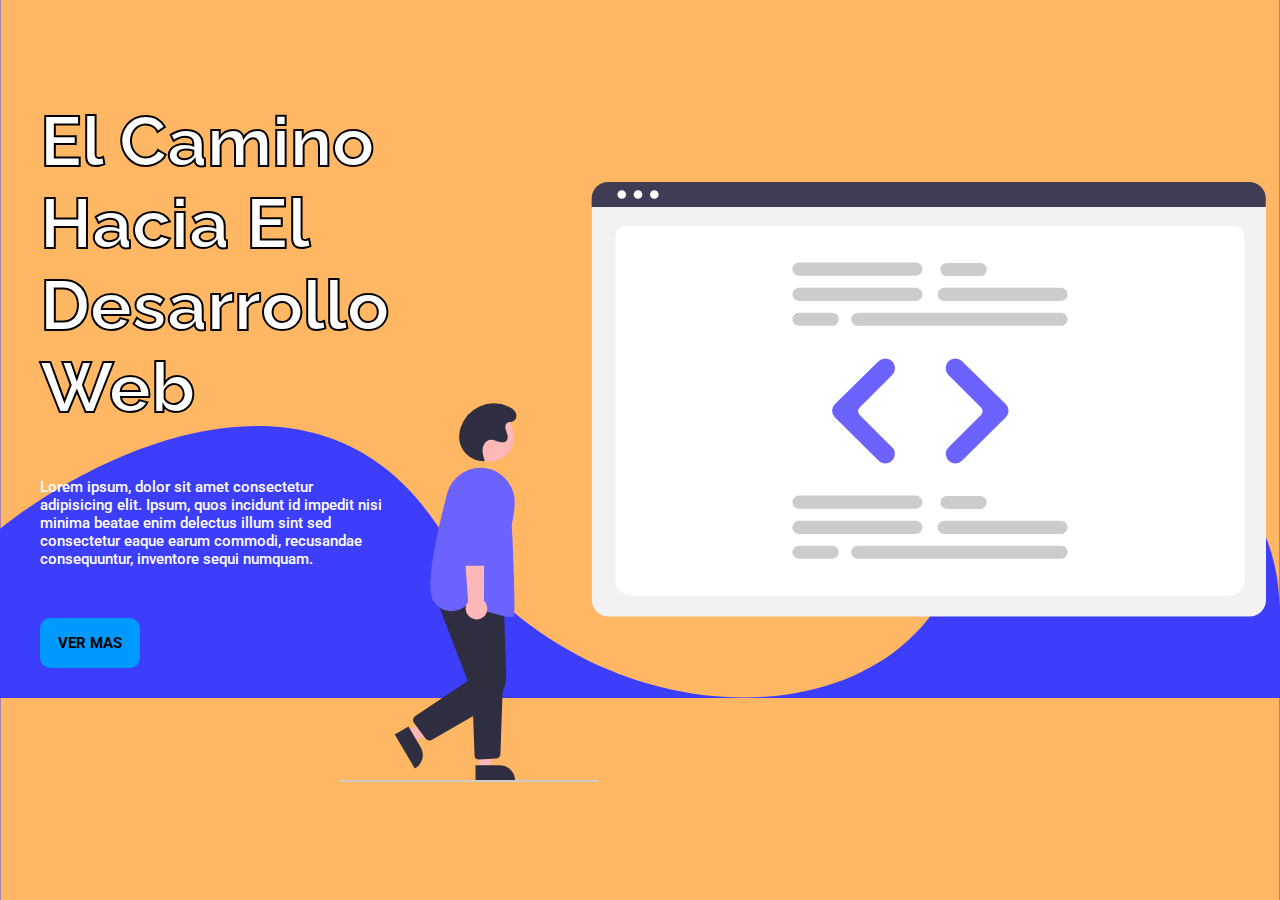
<file: index.html>
<!DOCTYPE html>
<html lang="es">

<head>
    <meta charset="UTF-8">
    <meta name="viewport" content="width=device-width, initial-scale=1.0">
    <link rel="stylesheet" href="index.css">
    <link rel="preconnect" href="https://fonts.googleapis.com">
    <link rel="preconnect" href="https://fonts.gstatic.com" crossorigin>
    <link href="https://fonts.googleapis.com/css2?family=Roboto:ital,wght@1,700&display=swap" rel="stylesheet">
    <link rel="preconnect" href="https://fonts.googleapis.com">
    <link rel="preconnect" href="https://fonts.gstatic.com" crossorigin>
    <link href="https://fonts.googleapis.com/css2?family=Raleway:ital,wght@0,700;1,700&display=swap" rel="stylesheet">


    <title>landing</title>
</head>

<body>
    <main>
        <div class="contenedor">
            <div class="textos">
                <h1 class="titulo">El Camino Hacia El Desarrollo Web</h1>
                <p class="subtitulo">Lorem ipsum, dolor sit amet consectetur adipisicing elit. Ipsum, quos incidunt id
                    impedit nisi minima beatae enim delectus illum sint sed consectetur eaque earum commodi, recusandae
                    consequuntur, inventore sequi numquam.</p>

                <button><a href="login.html"> VER MAS </a></button>

            </div>
            <div class="imagen">
                <img src="undraw_Code_review_re_woeb.svg" alt="" >
            </div>

        </div>
    </main>

</body>

</html>
</file>
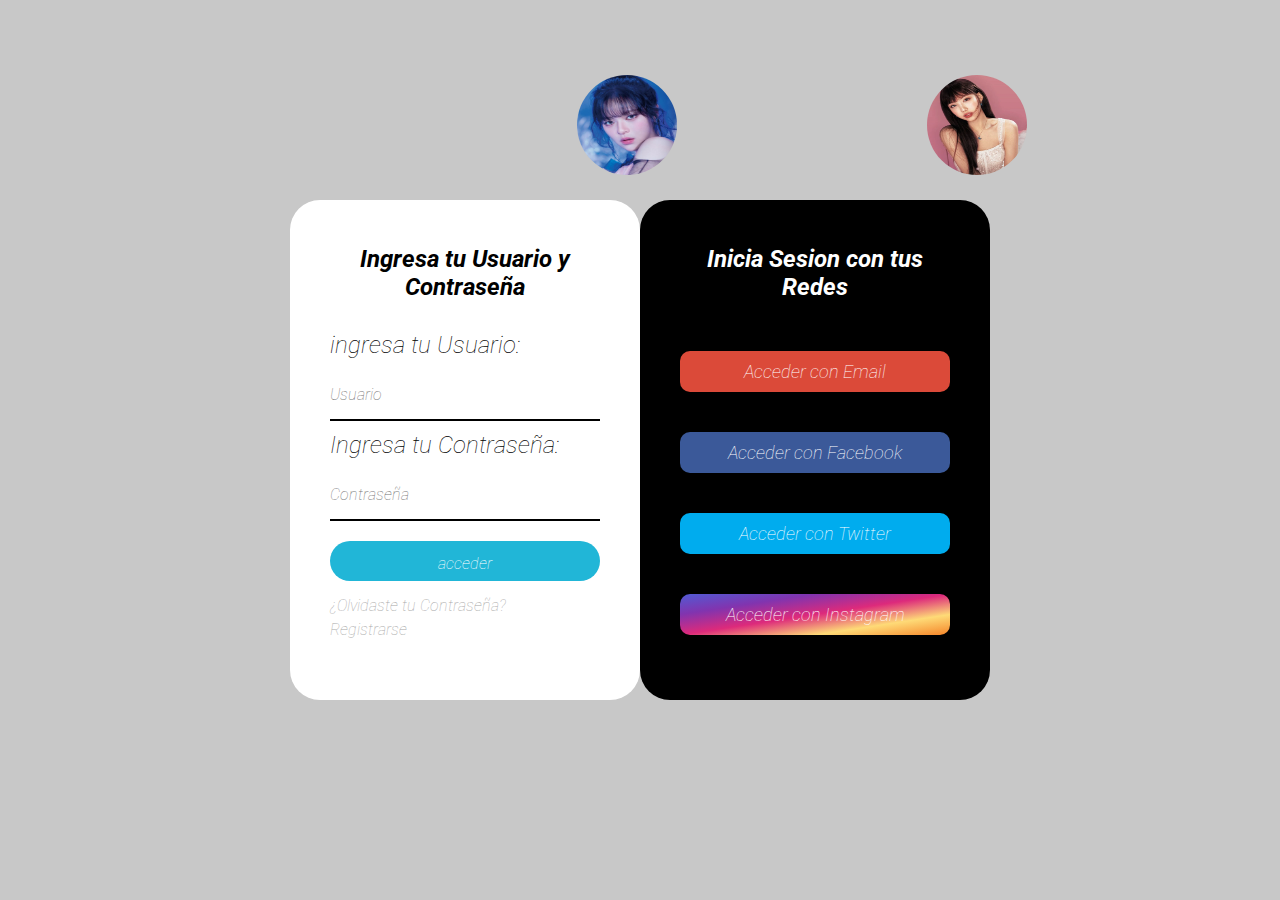
<file: login.html>
<!DOCTYPE html>
<html lang="en">

<head>
    <meta charset="UTF-8">
    <meta name="viewport" content="width=device-width, initial-scale=1.0">
    <link rel="stylesheet" href="https://use.fontawesome.com/releases/v5.8.1/css/all.css"
        integrity="sha384-50oBUHEmvpQ+1lW4y57PTFmhCaXp0ML5d60M1M7uH2+nqUivzIebhndOJK28anvf" crossorigin="anonymous">
    <link rel="stylesheet" href="login.css">
    <link rel="preconnect" href="https://fonts.googleapis.com">
    <link rel="preconnect" href="https://fonts.gstatic.com" crossorigin>
    <link
        href="https://fonts.googleapis.com/css2?family=Raleway:ital,wght@0,700;1,700&family=Roboto:wght@300&display=swap"
        rel="stylesheet">
    <title>login</title>
</head>

<body>
    <div class="container">
        <div class="container-lg">
            <div class="login">
                <img src="jeongyeon.JPG" alt="" class="jeongyeon">
                <h2 class="tittle">Ingresa tu Usuario y Contraseña</h2>
                <form action="">
                    <h2>ingresa tu Usuario:</h2>
                    <input type="text" placeholder="Usuario"> <!--placeholder es el nombre adebtro del input-->

                    <h2>Ingresa tu Contraseña:</h2>
                    <input type="password" placeholder="Contraseña">

                    <button class="access"><a href="index.html"> acceder </a></button>
                    <a href="#">¿Olvidaste tu Contraseña?</a>
                    <a href="registro.html">Registrarse</a>
                </form>
            </div>
            <div class="login-nt">
                <img src="nayeon.webp" alt="" class="nayeon">
                <h2 class="title">Inicia Sesion con tus Redes</h2>
                <div class="icons">
                    <button class="mail"><i class="fas fa-envelope"></i> Acceder con Email</button>
                    <!--para poner iconos-->
                    <button class="fb"><i class="fab fa-facebook-f"></i> Acceder con Facebook</button>
                    <button class="tw"><i class="fab fa-twitter"></i> Acceder con Twitter</button>
                    <button class="ig"><i class="fab fa-instagram"></i> Acceder con Instagram</button>
                </div>
            </div>
        </div>

    </div>
</body>

</html>
</file>
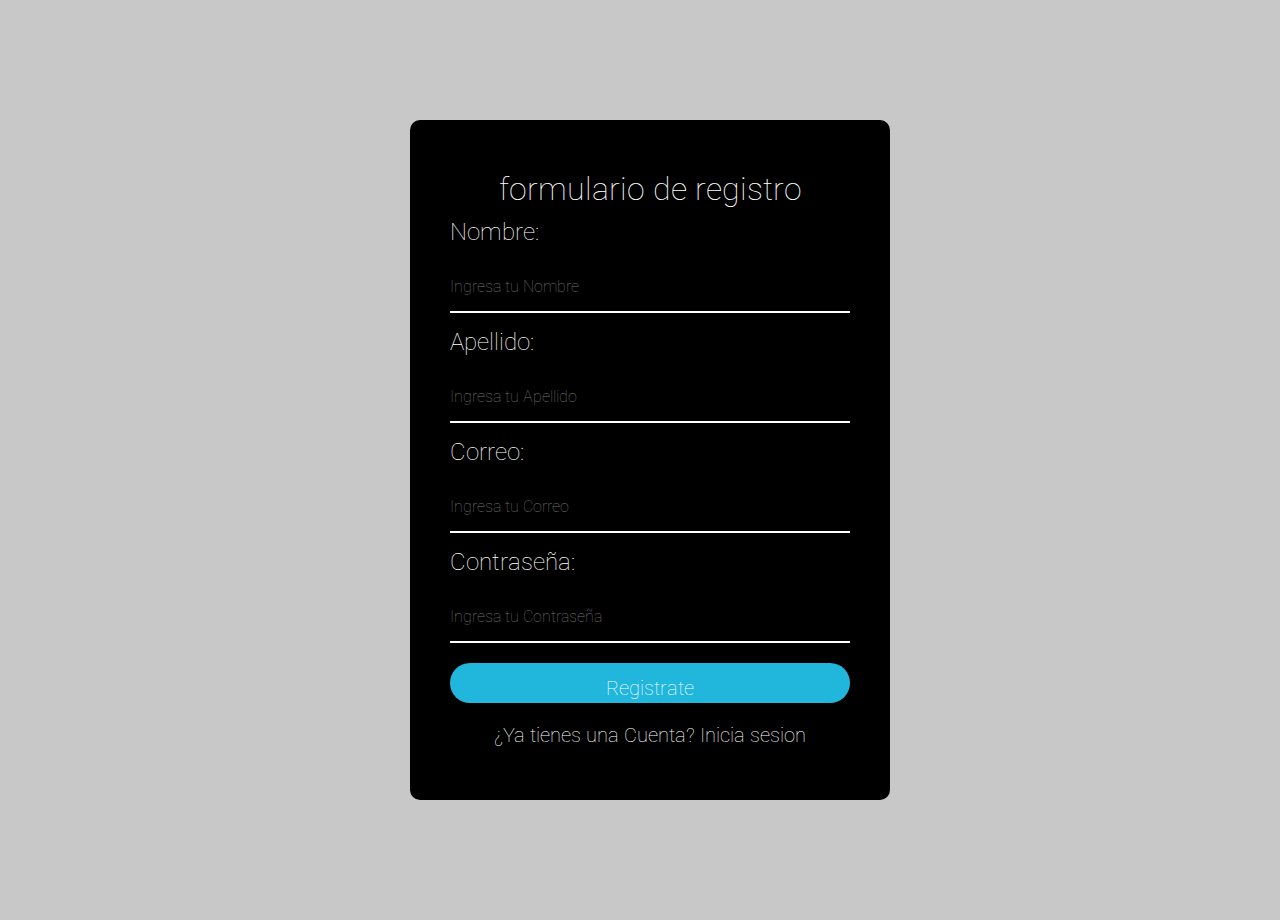
<file: registro.html>
<!DOCTYPE html>
<html lang="en">

<head>
    <meta charset="UTF-8">
    <meta name="viewport" content="width=device-width, initial-scale=1.0">
    <link rel="stylesheet" href="registro.css">
    <link rel="preconnect" href="https://fonts.googleapis.com">
    <link rel="preconnect" href="https://fonts.gstatic.com" crossorigin>
    <link href="https://fonts.googleapis.com/css2?family=Roboto:wght@100&display=swap" rel="stylesheet">
    <title>registro</title>
</head>

<body>
    <main>
        <div class="container">
            <form class="form">
                <h1>formulario de registro</h1>
                <h2>Nombre:</h2>
                <input type="text" placeholder="Ingresa tu Nombre">

                <h2>Apellido:</h2>
                <input type="text" placeholder="Ingresa tu Apellido">

                <h2>Correo:</h2>
                <input type="email" placeholder="Ingresa tu Correo">

                <h2>Contraseña:</h2>
                <input type="password" placeholder="Ingresa tu Contraseña">

                <button class="registrate"><a href="login.html">Registrate</a></button>
                <a href="login.html">¿Ya tienes una Cuenta? Inicia sesion</a>
            </form>
        </div>
    </main>
</body>

</html>
</file>
<file: index.css>
* {
    padding: 0;
    margin: 0;
    font-family: "Roboto", sans-serif;
}

body {
    background-image: url(Vector+1.svg);
    background-size: cover;
    background-color: rgb(61, 61, 252);
    background-position: right top;
    position: absolute;
}

.contenedor {
    position: relative;
    width: 100%;
    display: flex;
    align-items: center;  /*imagen y link de ver mas */
    align-content: center;

}

.textos {
    margin-left: 40px;
    z-index: 1;
    color: white;
}

.titulo {
    font-size: 70px;
    font-weight: bold;
    font-family: "Raleway", sans-serif;
    -webkit-text-stroke: 2px black;
    padding: 100px 0 50px 0;
}

.subtitulo {
    font-size: 15px;
    font-weight: 500;
    margin: 0 0 50px 0;
}

button{
    display: inline-block;  /* para poder modificaar su width y heigh*/
    width: 100px;
    height: 50px;
    border-radius: 10px;
    border-style: none;
    font-size: 15px;
    background-color: rgb(0, 153, 255);
}

button:hover{   /*para que se vea color cuando pasas el mouse*/
    background-color: rgb(8, 97, 230 , 0.9);
    text-decoration: underline;
}

button a {
    color: black;
    text-decoration: none;
    font-weight: bold;
}

.imagen {
   position: relative;
   top: 150px;
   right: 50px;
   z-index: 1;
}
</file>
<file: login.css>
* {
    padding: 0;
    margin: 0;
    font-family: "Roboto", sans-serif;
    font-weight: 100;
    font-style: italic;
}

body {
    height: 100%;
    background-color: rgba(138, 138, 138, 0.472);
}

.container {
    width: 100%;
    height: 100vh;
    display: flex;
    align-items: center;
    justify-content: center;
}

.container-lg {
    display: flex;
    width: 700px;
    height: auto;
    background-color: transparent;

}

.login {
    width: 400px;
    height: 500px;
    background-color: white;
    color: black;
    box-sizing: border-box;
    padding: 30px 40px;
    /* espacios de los costados*/
    border-radius: 30px;
    animation-name: border;
    animation-duration: 2s;
    animation-timing-function: ease-in-out;
    animation-fill-mode: forwards;
}

@keyframes border {
    0% {
        border-radius: 0%;
    }

    100% {
        border-top-left-radius: 20%;
        border-bottom-left-radius: 20%;
    }
}

.jeongyeon {
    position: absolute;
    top: 75px;
    left: 577px;
    width: 100px;
    height: 100px;
    border-radius: 50%;
}

.login .tittle {
    margin: 0;
    padding: 0;
    font-weight: bold;
    text-align: center;
    padding: 0 0 30px 0;
    margin-top: 15px;
    display: block;
}

.login h2 {
    margin: 0;
    padding: 0;
    font-weight: unset;
    display: block;
}

.login input {
    width: 100%;
    height: 50px;
    margin: 10px 0;
    border: none;
    border-color: transparent;
    color: black;
    border-bottom: black 2px solid;
    font-size: 16px;
}

.login button {
    width: 100%;
    height: 40px;
    margin: 10px 0;
    border: none;
    outline: none;
    color: black;
    background-color: rgb(33, 182, 215);
    font-size: 15px;
    border-radius: 25px;
}

.login button a {
    color: white;
    text-decoration: none;
    cursor: pointer;
}

.login .access:hover {
    background-color: rgb(33, 182, 219, 0.5);
    text-decoration: underline;
    cursor: pointer;
}

.login a {
    display: block;
    text-decoration: none;
    font-size: 16px;
    color: darkgrey;
    margin: 5px 0 0 0;
}

.login a:hover {
    color: black;
}

.login-nt {
    width: 400px;
    height: 500px;
    background-color: rgb(0, 0, 0);
    color: rgb(255, 255, 255);
    box-sizing: border-box;
    /* para no superar los bordes de la caja digamos*/
    padding: 30px 40px;
    border-radius: 30px;
    animation-name: border2;
    animation-duration: 2s;
    animation-timing-function: ease-in-out;
    animation-fill-mode: forwards;
}

@keyframes border2 {
    0% {
        border-radius: 0%;
    }

    100% {
        border-top-right-radius: 20%;
        border-bottom-right-radius: 20%;
    }
}

.nayeon {
    position: absolute;
    top: 75px;
    left: 927px;
    width: 100px;
    height: 100px;
    border-radius: 50%;
}

.login-nt .title {
    margin: 0;
    padding: 0;
    font-weight: bold;
    text-align: center;
    padding-bottom: 30px;
    margin-top: 15px;
}

.login-nt button {
    width: 100%;
    margin: 20px 0;
    position: relative;
    /* por si cambia la resolucion*/
    border-radius: 10px;
    border-style: none;
    padding: 10px;
}

.login-nt button i {
    position: absolute;
    left: 20px;
    top: 10px;
}

.login-nt .mail {
    background-color: #db4a39;
    color: white;
    font-size: 18px;
}

.login-nt .mail:hover {
    background-color: rgb(219, 74, 57, 0.8);
    cursor: pointer;
    text-decoration: underline;
}

.login-nt .fb {
    background-color: #3b5999;
    color: white;
    font-size: 18px;
}

.login-nt .fb:hover {
    background-color: rgb(59, 89, 153, 0.8);
    cursor: pointer;
    text-decoration: underline;
}

.login-nt .tw {
    background-color: #00acee;
    color: white;
    font-size: 18px;
}

.login-nt .tw:hover {
    background-color: rgb(0, 179, 238, 0.8);
    cursor: pointer;
    text-decoration: underline;
}

.login-nt .ig {
    background-image: linear-gradient(to bottom right, #515bd4, #8134af, #dd2a7b, #feda77, #f58529);
    color: white;
    font-size: 18px;
}

.login-nt .ig:hover {
    background-image: linear-gradient(to bottom right, rgb(81, 91, 212, 0.8), rgb(129, 52, 175, 0.8), rgb(221, 42, 123, 0.8), rgb(254, 218, 119, 0.8), rgb(245, 133, 41, 0.8));
    cursor: pointer;
    text-decoration: underline;
}
</file>
<file: registro.css>
* {
    padding: 0;
    margin: 0;
    font-family: "Roboto", sans-serif;
    font-weight: 100;
    font-style: normal;
}

body {
    height: 100%;
    background-color: rgba(138, 138, 138, 0.472);
}

.container {
    width: 100%;
    height: 100vh;
    display: flex;
    justify-content: center;
    align-items: center;
    padding: 10px;
}

.form {
    width: 400px;
    height: 600px;
    background-color: black;
    padding: 40px;
    border-radius: 10px;
    color: white;
    animation-name: border;
    animation-duration: 2s;
    animation-timing-function: ease-in-out;
    animation-fill-mode: forwards;
}

@keyframes border {
    0% {
        border-radius: 0%;
    }

    100% {
        border-radius: 20%;
    }
}

.form h1 {
    margin: 10px 0;
    text-align: center;
}

.form h2 {
    margin: 5px 0;
    font-weight: unset;
    display: block;
}

input {
    width: 100%;
    height: 50px;
    margin: 10px 0;
    border: none;
    background-color: transparent;
    color: white;
    border-bottom: white 2px solid;
    font-size: 16px;
}

.form a {
    margin-top: 10px;
    font-size: 20px;
    color: white;
    display: block;
    text-align: center;
    text-decoration: none;
}

.form a:hover {
    color: white;
    text-decoration: underline;
    cursor: pointer;
}

.form button {
    width: 100%;
    margin: 10px 0;
    height: 40px;
    border: none;
    outline: none;
    color: black;
    background-color: rgb(33,182,219);
    font-size: 16px;
    border-radius: 25px;
}

.form button:hover{
    color: white;
    background-color: rgb(33,182,219,0.5);
    text-decoration: underline;
    cursor: pointer;
}
</file>
